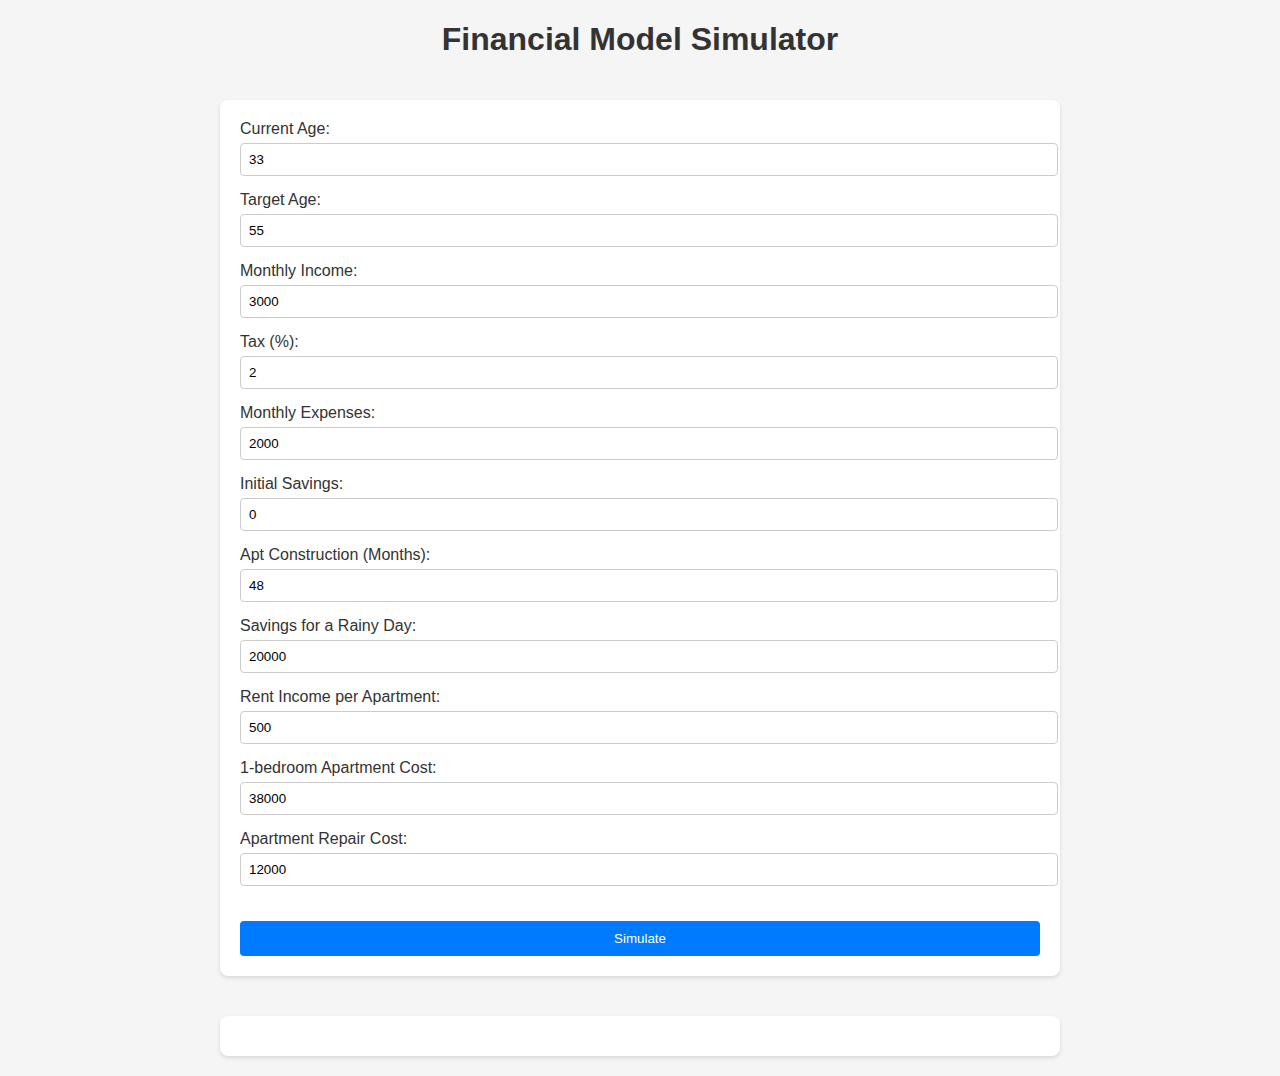
<file: frontend/index.html>
<!DOCTYPE html>
<html lang="en">
<head>
    <meta charset="UTF-8">
    <meta name="viewport" content="width=device-width, initial-scale=1.0">
    <title>Financial Model Simulator</title>
    <link rel="stylesheet" href="style.css"> <!-- Link to your CSS file -->
</head>
<body>
<h1>Financial Model Simulator</h1>
<div class="form-container">
    <form id="financialModelForm">
        <div class="input-group">
            <label for="current_age">Current Age:</label>
            <input type="number" id="current_age" value="33" placeholder="Current Age">
        </div>

        <div class="input-group">
            <label for="target_age">Target Age:</label>
            <input type="number" id="target_age" value="55" placeholder="Target Age">
        </div>

        <div class="input-group">
            <label for="salary_monthly_income">Monthly Income:</label>
            <input type="number" id="salary_monthly_income" value="3000" placeholder="Monthly Income">
        </div>

        <div class="input-group">
            <label for="salary_tax">Tax (%):</label>
            <input type="number" id="salary_tax" value="2" placeholder="Tax">
        </div>

        <div class="input-group">
            <label for="monthly_expenses">Monthly Expenses:</label>
            <input type="number" id="monthly_expenses" value="2000" placeholder="Monthly Expenses">
        </div>

        <div class="input-group">
            <label for="savings">Initial Savings:</label>
            <input type="number" id="savings" value="0" placeholder="Initial Savings">
        </div>

        <div class="input-group">
            <label for="apartment_construction_time_months">Apt Construction (Months):</label>
            <input type="number" id="apartment_construction_time_months" value="48" placeholder="Apartment Construction Time">
        </div>

        <div class="input-group">
            <label for="black_day_savings_target">Savings for a Rainy Day:</label>
            <input type="number" id="black_day_savings_target" value="20000" placeholder="Target for Savings for a Rainy Day">
        </div>

        <div class="input-group">
            <label for="rent_income_per_apartment">Rent Income per Apartment:</label>
            <input type="number" id="rent_income_per_apartment" value="500" placeholder="Target Rent Income per Apartment">
        </div>

        <div class="input-group">
            <label for="apartment_cost">1-bedroom Apartment Cost:</label>
            <input type="number" id="apartment_cost" value="38000" placeholder="1-bedroom Apartment Cost">
        </div>

        <div class="input-group">
            <label for="apartment_repair_cost">Apartment Repair Cost:</label>
            <input type="number" id="apartment_repair_cost" value="12000" placeholder="Cost of repair per Apartment">
        </div>

        <button type="button" onclick="simulate()">Simulate</button>
    </form>
</div>
<div class="results-container" id="results">

</div>

<script src="script.js"></script> <!-- Link to your JavaScript file -->
</body>
</html>
</file>
<file: frontend/style.css>
body {
    font-family: 'Roboto', sans-serif;
    color: #333;
    margin: 0;
    padding: 0;
    background-color: #f5f5f5;
    display: flex;
    flex-direction: column;
    align-items: center;
    min-height: 100vh;
    justify-content: flex-start;
}

.container, .form-container, .results-container {
    width: 100%;
    max-width: 800px; /* Adjust the max width as necessary */
    margin: 20px auto;
    padding: 20px;
    box-shadow: 0 2px 4px rgba(0,0,0,0.12);
    background-color: #fff;
    border-radius: 8px;
}

.form-container {
    margin-bottom: 20px;
}

.input-group {
    margin-bottom: 15px;
}

.input-group label {
    display: block;
    margin-bottom: 5px;
}

.input-group input {
    width: 100%;
    padding: 8px;
    border: 1px solid #ccc;
    border-radius: 4px;
}

button {
    width: 100%;
    padding: 10px;
    background-color: #007BFF;
    color: white;
    border: none;
    border-radius: 4px;
    cursor: pointer;
    margin-top: 20px;
}

button:hover {
    background-color: #0056b3;
}

/* Results layout */
.results-container {
    display: flex;
    flex-direction: column;
    align-items: center;
}

.summary, .details {
    width: 100%;
    margin-bottom: 20px;
    padding: 15px;
    background-color: #fff;
    box-shadow: 0 2px 4px rgba(0,0,0,0.12);
    border-radius: 8px;
}

.details {
    overflow-x: auto; /* Allow horizontal scrolling */
    max-height: 400px; /* Fixed height for scrolling */
}

/* Table styles */
.results-table {
    width: 100%;
    border-collapse: collapse;
    margin-top: 10px;
}

.results-table th, .results-table td {
    padding: 8px;
    border: 1px solid #ddd;
    text-align: left;
}

.results-table th {
    background-color: #007BFF;
    color: white;
}

/* Responsive design adjustments */
@media (min-width: 768px) {
    .results-container {
        flex-direction: row;
        justify-content: space-between;
        align-items: flex-start; /* Align the tops of the summary and details sections */
    }

    .summary, .details {
        width: calc(50% - 10px); /* Split the available space */
    }

    .summary {
        margin-right: 20px;
    }

    .details {
        order: 2;
    }
}
</file>
